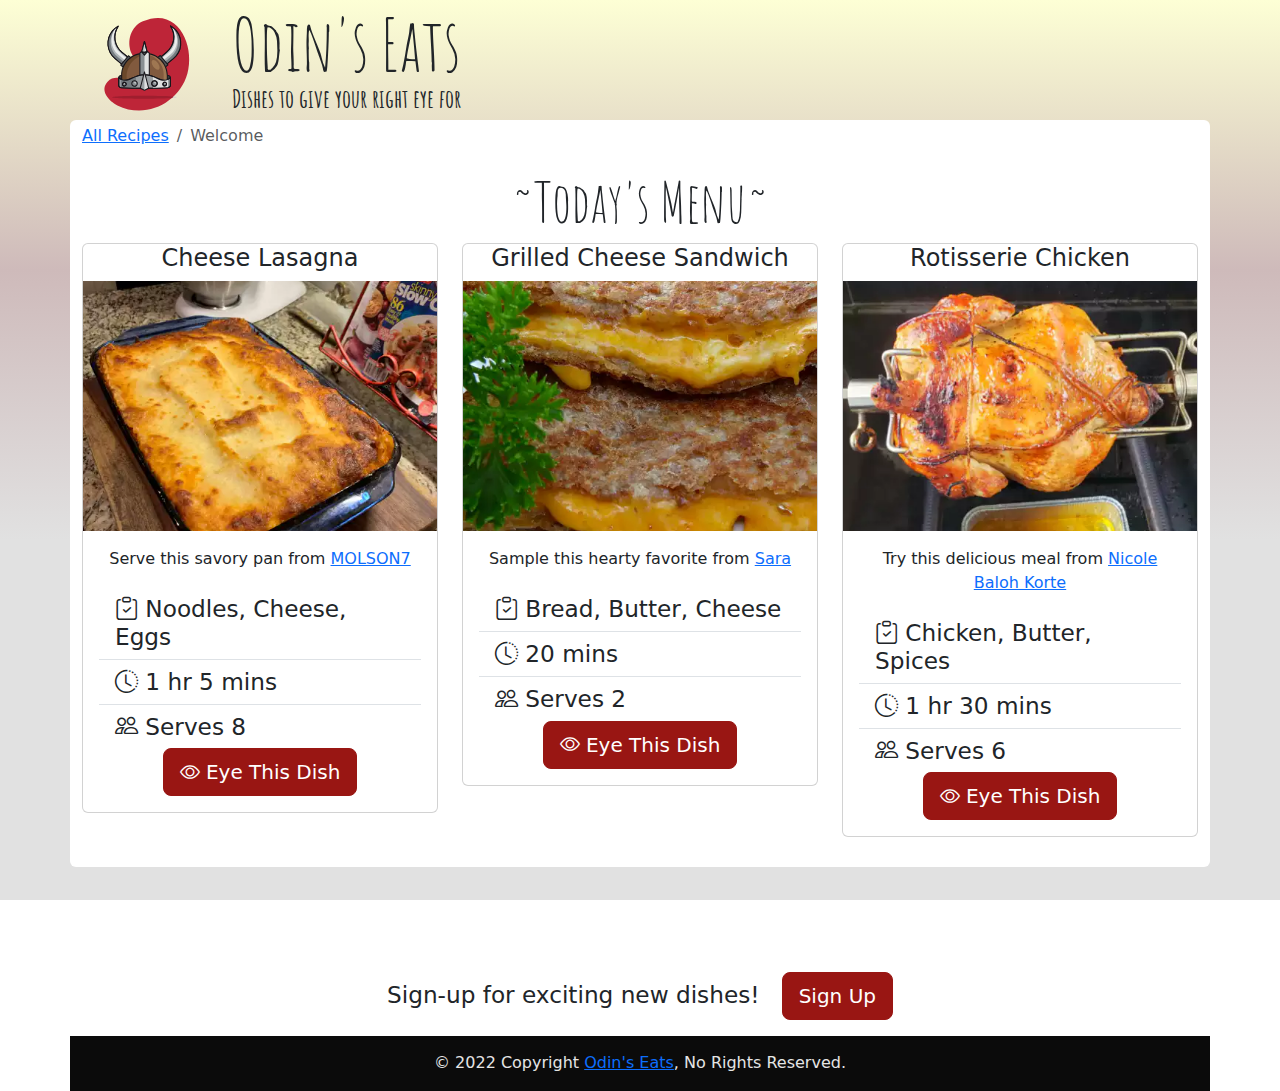
<file: index.html>
<!DOCTYPE html>
<html lang="en">
    <head>
        <meta charset="UTF-8">
        <title>Odin's Eats - Recipes From Valhalla</title>

        <link href='./assets/css/style.css' rel='stylesheet'>
    </head>
    <body id="app">
        <header class="container">
            <div id="logo" class="row">
                <div class="col col-fixed">
                    <img alt="Odin's Eats logo" src="[data-uri]" />
                </div>
                <div class="col col-fluid">
                    <h1>Odin's Eats</h1>
                    <p class="font-styled display-6">Dishes to give your right eye for</p>
                </div>
            </div>
        </header>
        <nav class="container rounded-top bg-white">
            <div class="row">
                <nav aria-label="breadcrumb">
                    <ol class="breadcrumb">
                        <li class="breadcrumb-item"><a href="#">All Recipes</a></li>
                        <li class="breadcrumb-item active" aria-current="page">Welcome</li>
                    </ol>
                </nav>
            </div>
        </nav>
        <section id="content" class="container rounded-bottom bg-white text-center">
            <div class="row">
                <div class="col">
                    <h1 class="font-styled">~Today's Menu~</h1>
                </div>
            </div>
            <div class="row justify-content-center">
                <div class="col col-xl-4 col-md-6 col-12">
                    <div class="card">
                        <h4 class="card-title">Cheese Lasagna</h4>
                        <img class="img-fluid" alt="Card image" src="./assets/images/cheese-lasagna-480.webp">
                        <div class="card-body">
                            <p class="card-text">
                                Serve this savory pan from 
                                <a href="https://www.allrecipes.com/cook/60640" target="_blank">MOLSON7</a>
                            </p>
                            <ul class="list-group list-group-flush text-start">
                                <li class="list-group-item display-6"><i class="bi bi-clipboard-check"></i> Noodles, Cheese, Eggs</li>
                                <li class="list-group-item display-6"><i class="bi bi-clock-history"></i> 1 hr 5 mins</li>
                                <li class="list-group-item display-6"><i class="bi bi-people"></i> Serves 8</li>
                            </ul>
                            <div class="text-center">
                                <a href="./recipes/cheese-lasagna.html" class="btn btn-lg btn-primary" role="button"><i class="bi bi-eye"></i> Eye This Dish</a>
                            </div>
                        </div>
                    </div>
                </div>
                <div class="col col-xl-4 col-md-6 col-12">
                    <div class="card">
                        <h4 class="card-title">Grilled Cheese Sandwich</h4>
                        <img class="img-fluid" alt="Card image" src="./assets/images/grilled-cheese-sandwich-480.webp">
                        <div class="card-body">
                            <p class="card-text">
                                Sample this hearty favorite from 
                                <a href="https://www.allrecipes.com/cook/1744" target="_blank">Sara</a>
                            </p>
                            <ul class="list-group list-group-flush text-start">
                                <li class="list-group-item display-6"><i class="bi bi-clipboard-check"></i> Bread, Butter, Cheese</li>
                                <li class="list-group-item display-6"><i class="bi bi-clock-history"></i> 20 mins</li>
                                <li class="list-group-item display-6"><i class="bi bi-people"></i> Serves 2</li>
                            </ul>
                            <div class="card-text">
                                <a href="./recipes/grilled-cheese-sandwich.html" class="btn btn-lg btn-primary" role="button"><i class="bi bi-eye"></i> Eye This Dish</a>
                            </div>
                        </div>
                    </div>
                </div>
                <div class="col col-xl-4 col-md-6 col-12">
                    <div class="card">
                        <h4 class="card-title">Rotisserie Chicken</h4>
                        <img class="img-fluid" alt="Card image" src="./assets/images/rotisserie-chicken-480.webp">
                        <div class="card-body">
                            <p class="card-text">
                                Try this delicious meal from 
                                <a href="https://www.allrecipes.com/cook/780389">Nicole Baloh Korte</a>
                            </p>
                            <ul class="list-group list-group-flush text-start indent-">
                                <li class="list-group-item display-6"><i class="bi bi-clipboard-check"></i> Chicken, Butter, Spices</li>
                                <li class="list-group-item display-6"><i class="bi bi-clock-history"></i> 1 hr 30 mins</li>
                                <li class="list-group-item display-6"><i class="bi bi-people"></i> Serves 6</li>
                            </ul>
                            <p class="card-text">
                                <a href="./recipes/rotisserie-chicken.html" class="btn btn-lg btn-primary" role="button"><i class="bi bi-eye"></i> Eye This Dish</a>
                            </p>
                        </div>
                    </div>
                </div>
            </div>
        </section>
        <footer class="container rounded-top bg-white">
            <div class="row">
                <div class="col text-center">
                    <p class="display-6">
                        <span>Sign-up for exciting new dishes! </span>&nbsp;
                        <button type="button" class="btn btn-lg btn-primary">Sign Up</button>
                    </p>
                </div>
            </div>
            <div class="row copyright">
                <div class="col text-center">
                    <p>© 2022 Copyright <a href="#">Odin's Eats</a>, No Rights Reserved.</p>
                </div>
            </div>
        </footer>
    </body>
</html>
</file>
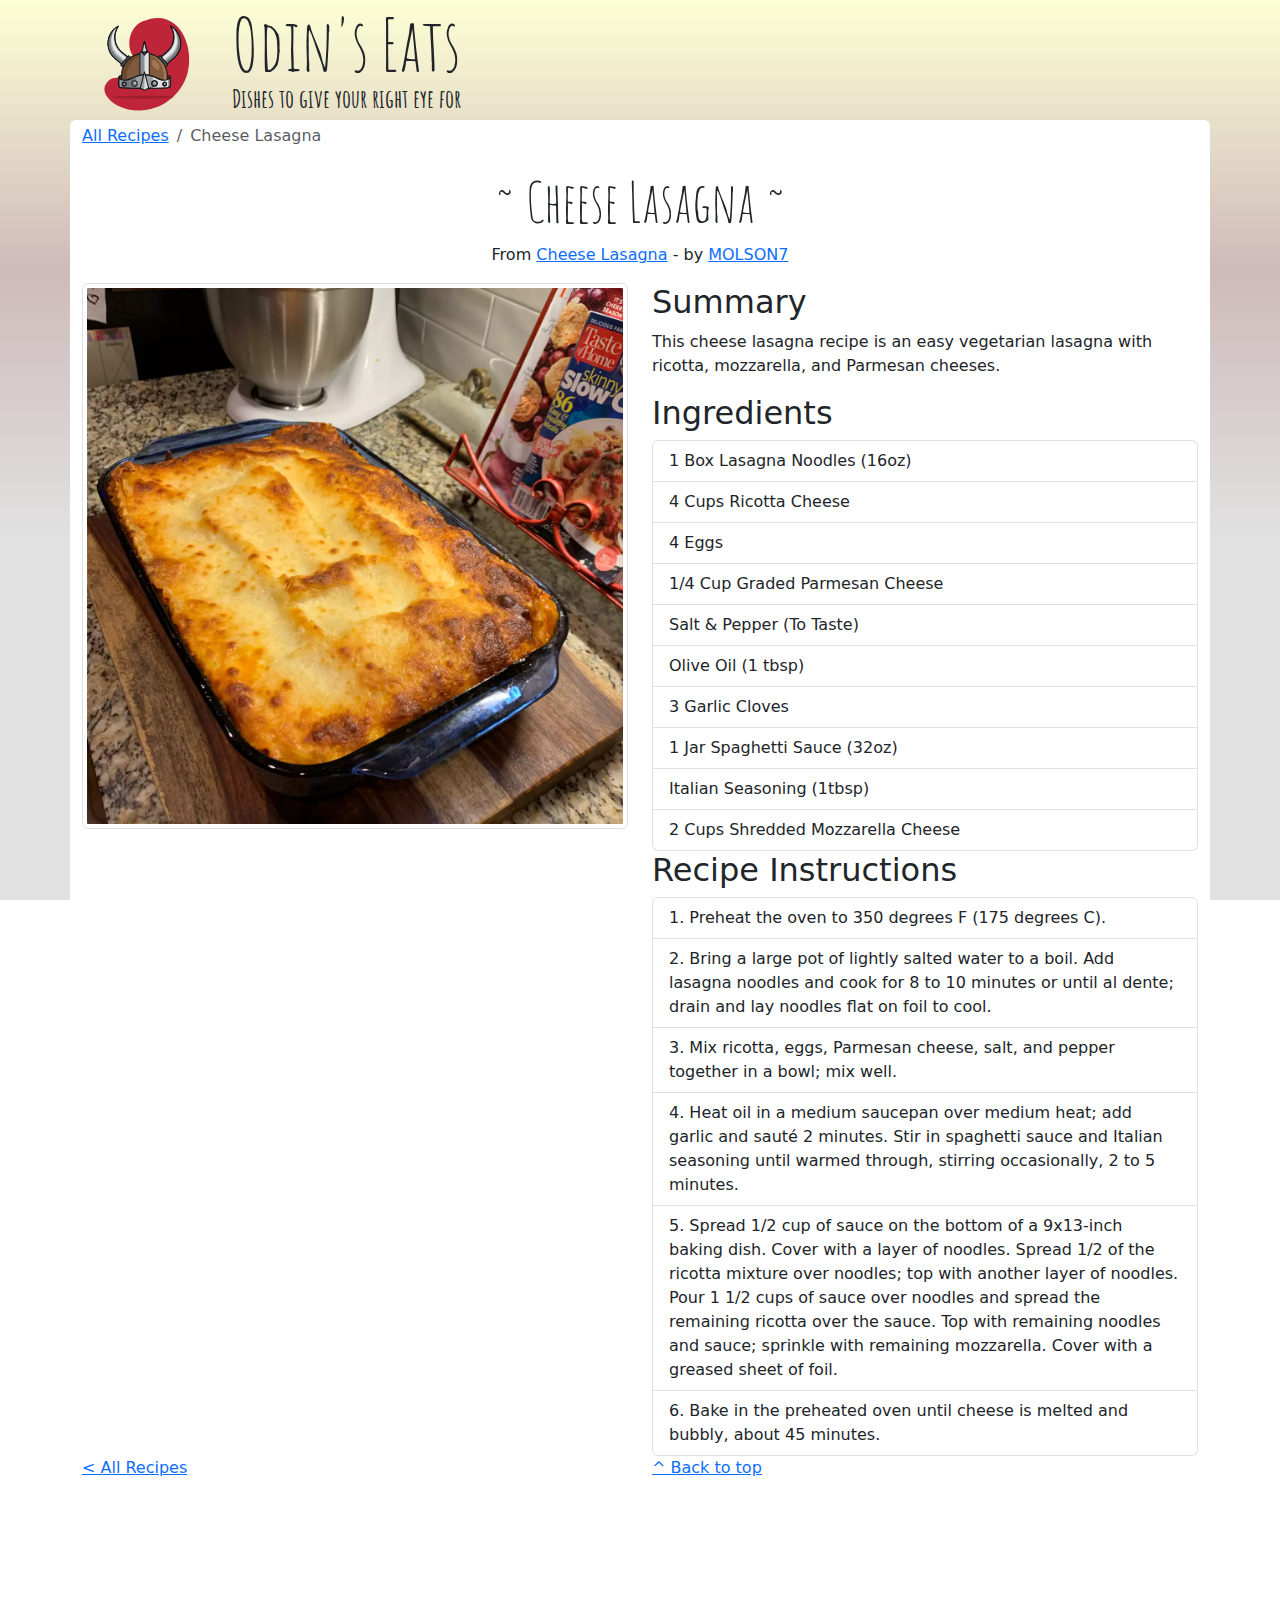
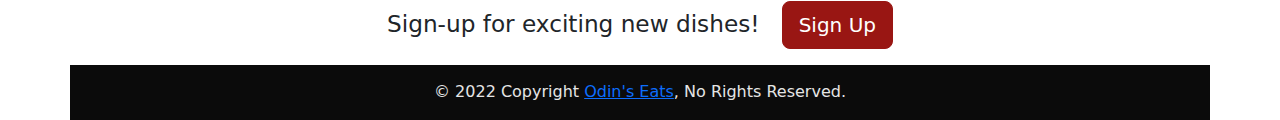
<file: recipes/cheese-lasagna.html>
<!DOCTYPE html>
<html lang="en">
    <head>
        <meta charset="UTF-8">
        <title>Cheese Lasagna</title>

        <link href='../assets/css/style.css' rel='stylesheet'>
    </head>
    <body id="app">
        <header class="container">
            <div id="logo" class="row">
                <div class="col col-fixed">
                    <img alt="Odin's Eats logo" src="[data-uri]" />
                </div>
                <div class="col col-fluid">
                    <h1>Odin's Eats</h1>
                    <p class="font-styled display-6">Dishes to give your right eye for</p>
                </div>
            </div>
        </header>
        <nav class="container rounded-top bg-white">
            <div class="row">
                <nav aria-label="breadcrumb">
                    <ol class="breadcrumb">
                        <li class="breadcrumb-item"><a href="../index.html">All Recipes</a></li>
                        <li class="breadcrumb-item active" aria-current="page">Cheese Lasagna</li>
                    </ol>
                </nav>
            </div>
        </nav>
        <section id="content" class="container rounded-bottom bg-white">
            <div class="row">
                <div class="col text-center">
                    <h1 id="title" class="font-styled">~ Cheese Lasagna ~</h1>
                    <p>From <a href="https://www.allrecipes.com/recipe/19354/cheese-lasagna/" target="_blank">Cheese Lasagna</a> - by <a href="https://www.allrecipes.com/cook/60640">MOLSON7</a></p>
                </div>
            </div>
            <div class="row">
                <div class="col col-md-6 text-center">
                    <img class="img-fluid img-thumbnail" src="../assets/images/cheese-lasagna.webp" alt="a cheese lasagna with a tomato and another green vegetable in the background">
                </div>
                <div class="col col-md-6">
                    <h2>Summary</h2>
                    <p>This cheese lasagna recipe is an easy vegetarian lasagna with ricotta, mozzarella, and Parmesan cheeses.</p>

                    <h2>Ingredients</h2>
                    <ul class="list-group">
                        <li class="list-group-item list-group-item-action">1 Box Lasagna Noodles (16oz)</li>
                        <li class="list-group-item list-group-item-action">4 Cups Ricotta Cheese</li>
                        <li class="list-group-item list-group-item-action">4 Eggs</li>
                        <li class="list-group-item list-group-item-action">1/4 Cup Graded Parmesan Cheese</li>
                        <li class="list-group-item list-group-item-action">Salt & Pepper (To Taste)</li>
                        <li class="list-group-item list-group-item-action">Olive Oil (1 tbsp)</li>
                        <li class="list-group-item list-group-item-action">3 Garlic Cloves</li>
                        <li class="list-group-item list-group-item-action">1 Jar Spaghetti Sauce (32oz)</li>
                        <li class="list-group-item list-group-item-action">Italian Seasoning (1tbsp)</li>
                        <li class="list-group-item list-group-item-action">2 Cups Shredded Mozzarella Cheese</li>
                    </ul>
                    
                    <h2>Recipe Instructions</h2>
                    <ol class="list-group list-group-numbered">
                        <li class="list-group-item list-group-item-action">Preheat the oven to 350 degrees F (175 degrees C).</li>
                        <li class="list-group-item list-group-item-action">Bring a large pot of lightly salted water to a boil. Add lasagna noodles and cook for 8 to 10 minutes or until al dente; drain and lay noodles flat on foil to cool.</li>
                        <li class="list-group-item list-group-item-action">Mix ricotta, eggs, Parmesan cheese, salt, and pepper together in a bowl; mix well.</li>
                        <li class="list-group-item list-group-item-action">Heat oil in a medium saucepan over medium heat; add garlic and sauté 2 minutes. Stir in spaghetti sauce and Italian seasoning until warmed through, stirring occasionally, 2 to 5 minutes.</li>
                        <li class="list-group-item list-group-item-action">Spread 1/2 cup of sauce on the bottom of a 9x13-inch baking dish. Cover with a layer of noodles. Spread 1/2 of the ricotta mixture over noodles; top with another layer of noodles. Pour 1 1/2 cups of sauce over noodles and spread the remaining ricotta over the sauce. Top with remaining noodles and sauce; sprinkle with remaining mozzarella. Cover with a greased sheet of foil.</li>
                        <li class="list-group-item list-group-item-action">Bake in the preheated oven until cheese is melted and bubbly, about 45 minutes.</li>
                    </ol>

                </div>
            </div>
            <div class="row">
                <div class="col">
                    <p><a href="../index.html">&lt; All Recipes</a></p>
                </div>
                <div class="col">
                    <p"><a href="#title">^ Back to top</a></p>
                </div>
            </div>
        </section>
        <div class="container">
            <div class="row">
                <div class="col col-md-12">
                    
                </div>
            </div>
        </div>
        <footer class="container rounded-top bg-white">
            <div class="row">
                <div class="col text-center">
                    <p class="display-6">
                        <span>Sign-up for exciting new dishes! </span>&nbsp;
                        <button type="button" class="btn btn-lg btn-primary">Sign Up</button>
                    </p>
                </div>
            </div>
            <div class="row copyright">
                <div class="col text-center">
                    <p>© 2022 Copyright <a href="#">Odin's Eats</a>, No Rights Reserved.</p>
                </div>
            </div>
        </footer>
    </body>
</html>
</file>
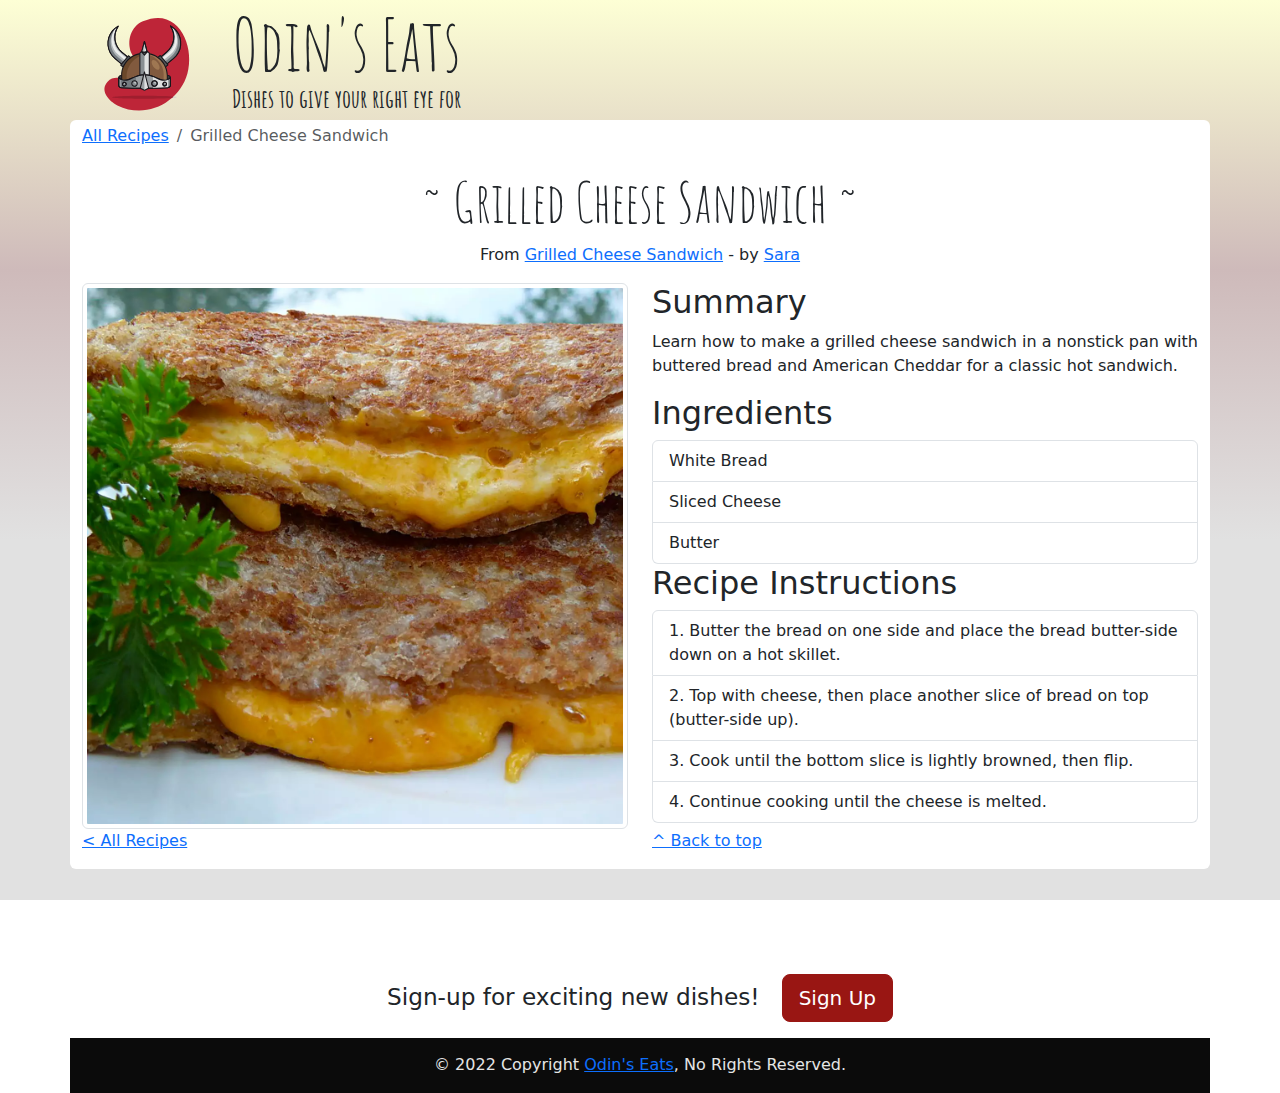
<file: recipes/grilled-cheese-sandwich.html>
<!DOCTYPE html>
<html lang="en">
    <head>
        <meta charset="UTF-8">
        <title>Grilled Cheese Sandwich</title>

        <link href='../assets/css/style.css' rel='stylesheet'>
    </head>
    <body id="app">
        <header class="container">
            <div id="logo" class="row">
                <div class="col col-fixed">
                    <img alt="Odin's Eats logo" src="[data-uri]" />
                </div>
                <div class="col col-fluid">
                    <h1>Odin's Eats</h1>
                    <p class="font-styled display-6">Dishes to give your right eye for</p>
                </div>
            </div>
        </header>
        <nav class="container rounded-top bg-white">
            <div class="row">
                <nav aria-label="breadcrumb">
                    <ol class="breadcrumb">
                        <li class="breadcrumb-item"><a href="../index.html">All Recipes</a></li>
                        <li class="breadcrumb-item active" aria-current="page">Grilled Cheese Sandwich</li>
                    </ol>
                </nav>
            </div>
        </nav>
        <section id="content" class="container rounded-bottom bg-white">
            <div class="row">
                <div class="col text-center">
                    <h1 id="title" class="font-styled">~ Grilled Cheese Sandwich ~</h1>
                    <p>From <a href="https://www.allrecipes.com/recipe/23891/grilled-cheese-sandwich/" target="_blank">Grilled Cheese Sandwich</a> - by <a href="https://www.allrecipes.com/cook/1744">Sara</a></p>
                </div>
            </div>
            <div class="row">
                <div class="col col-md-6 text-center">
                    <img class="img-fluid img-thumbnail" src="../assets/images/grilled-cheese-sandwich.webp" alt="a grilled cheese sandwich, cut in half, stacked, and decorated with a sprig of parsley">
                </div>
                <div class="col col-md-6">
                    <h2>Summary</h2>
                    <p>Learn how to make a grilled cheese sandwich in a nonstick pan with buttered bread and American Cheddar for a classic hot sandwich.</p>

                    <h2>Ingredients</h2>
                    <ul class="list-group">
                        <li class="list-group-item list-group-item-action">White Bread</li>
                        <li class="list-group-item list-group-item-action">Sliced Cheese</li>
                        <li class="list-group-item list-group-item-action">Butter</li>
                    </ul>
                    
                    <h2>Recipe Instructions</h2>
                    <ol class="list-group list-group-numbered">
                        <li class="list-group-item list-group-item-action">Butter the bread on one side and place the bread butter-side down on a hot skillet.</li>
                        <li class="list-group-item list-group-item-action">Top with cheese, then place another slice of bread on top (butter-side up).</li>
                        <li class="list-group-item list-group-item-action">Cook until the bottom slice is lightly browned, then flip.</li>
                        <li class="list-group-item list-group-item-action">Continue cooking until the cheese is melted.</li>
                    </ol>

                </div>
            </div>
            <div class="row">
                <div class="col">
                    <p><a href="../index.html">&lt; All Recipes</a></p>
                </div>
                <div class="col">
                    <p"><a href="#title">^ Back to top</a></p>
                </div>
            </div>
        </section>
        <div class="container">
            <div class="row">
                <div class="col col-md-12">
                    
                </div>
            </div>
        </div>
        <footer class="container rounded-top bg-white">
            <div class="row">
                <div class="col text-center">
                    <p class="display-6">
                        <span>Sign-up for exciting new dishes! </span>&nbsp;
                        <button type="button" class="btn btn-lg btn-primary">Sign Up</button>
                    </p>
                </div>
            </div>
            <div class="row copyright">
                <div class="col text-center">
                    <p>© 2022 Copyright <a href="#">Odin's Eats</a>, No Rights Reserved.</p>
                </div>
            </div>
        </footer>
    </body>
</html>
</file>
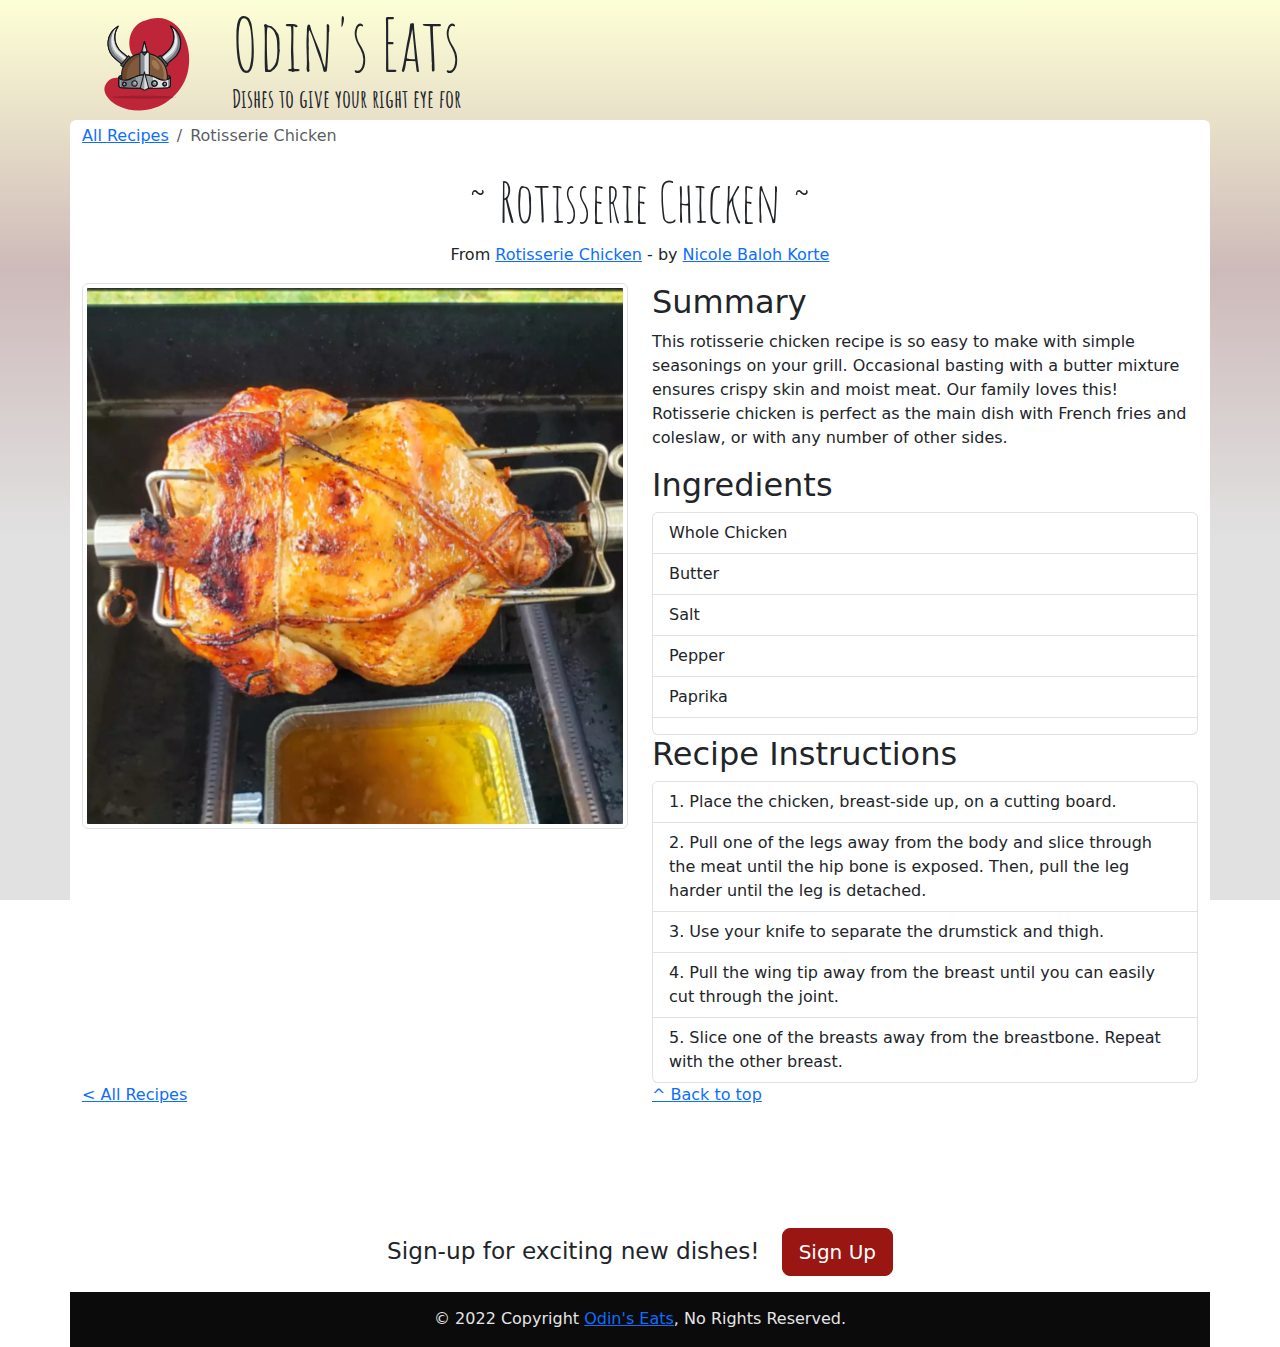
<file: recipes/rotisserie-chicken.html>
<!DOCTYPE html>
<html lang="en">
    <head>
        <meta charset="UTF-8">
        <title>Rotisserie Chicken</title>

        <link href='../assets/css/style.css' rel='stylesheet'>
    </head>
    <body id="app">
        <header class="container">
            <div id="logo" class="row">
                <div class="col col-fixed">
                    <img alt="Odin's Eats logo" src="[data-uri]" />
                </div>
                <div class="col col-fluid">
                    <h1>Odin's Eats</h1>
                    <p class="font-styled display-6">Dishes to give your right eye for</p>
                </div>
            </div>
        </header>
        <nav class="container rounded-top bg-white">
            <div class="row">
                <nav aria-label="breadcrumb">
                    <ol class="breadcrumb">
                        <li class="breadcrumb-item"><a href="../index.html">All Recipes</a></li>
                        <li class="breadcrumb-item active" aria-current="page">Rotisserie Chicken</li>
                    </ol>
                </nav>
            </div>
        </nav>
        <section id="content" class="container rounded-bottom bg-white">
            <div class="row">
                <div class="col text-center">
                    <h1 id="title" class="font-styled">~ Rotisserie Chicken ~</h1>
                    <p>From <a href="https://www.allrecipes.com/recipe/93168/rotisserie-chicken/" target="_blank">Rotisserie Chicken</a> - by <a href="https://www.allrecipes.com/cook/780389">Nicole Baloh Korte</a></p>
                </div>
            </div>
            <div class="row">
                <div class="col col-md-6 text-center">
                    <img class="img-fluid img-thumbnail" src="../assets/images/rotisserie-chicken.webp" alt="a whole chicken being cooked rotisserie style">
                </div>
                <div class="col col-md-6">
                    <h2>Summary</h2>
                    <p>This rotisserie chicken recipe is so easy to make with simple seasonings on your grill. Occasional basting with a butter mixture ensures crispy skin and moist meat. Our family loves this! Rotisserie chicken is perfect as the main dish with French fries and coleslaw, or with any number of other sides.</p>

                    <h2>Ingredients</h2>
                    <ul class="list-group">
                        <li class="list-group-item list-group-item-action">Whole Chicken</li>
                        <li class="list-group-item list-group-item-action">Butter</li>
                        <li class="list-group-item list-group-item-action">Salt</li>
                        <li class="list-group-item list-group-item-action">Pepper</li>
                        <li class="list-group-item list-group-item-action">Paprika</li>
                        <li class="list-group-item list-group-item-action"></li>
                    </ul>
                    
                    <h2>Recipe Instructions</h2>
                    <ol class="list-group list-group-numbered">
                        <li class="list-group-item list-group-item-action">Place the chicken, breast-side up, on a cutting board.</li>
                        <li class="list-group-item list-group-item-action">Pull one of the legs away from the body and slice through the meat until the hip bone is exposed. Then, pull the leg harder until the leg is detached.</li>
                        <li class="list-group-item list-group-item-action">Use your knife to separate the drumstick and thigh.</li>
                        <li class="list-group-item list-group-item-action">Pull the wing tip away from the breast until you can easily cut through the joint.</li>
                        <li class="list-group-item list-group-item-action">Slice one of the breasts away from the breastbone. Repeat with the other breast.</li>
                    </ol>

                </div>
            </div>
            <div class="row">
                <div class="col">
                    <p><a href="../index.html">&lt; All Recipes</a></p>
                </div>
                <div class="col">
                    <p"><a href="#title">^ Back to top</a></p>
                </div>
            </div>
        </section>
        <div class="container">
            <div class="row">
                <div class="col col-md-12">
                    
                </div>
            </div>
        </div>
        <footer class="container rounded-top bg-white">
            <div class="row">
                <div class="col text-center">
                    <p class="display-6">
                        <span>Sign-up for exciting new dishes! </span>&nbsp;
                        <button type="button" class="btn btn-lg btn-primary">Sign Up</button>
                    </p>
                </div>
            </div>
            <div class="row copyright">
                <div class="col text-center">
                    <p>© 2022 Copyright <a href="#">Odin's Eats</a>, No Rights Reserved.</p>
                </div>
            </div>
        </footer>
    </body>
</html>
</file>
<file: assets/css/style.css>
/* Imports */
@import url("https://cdn.jsdelivr.net/npm/bootstrap@5.2/dist/css/bootstrap.css");
@import url("https://cdn.jsdelivr.net/npm/bootstrap-icons@1.9.1/font/bootstrap-icons.css");
@import url('https://fonts.googleapis.com/css2?family=Amatic+SC&display=swap');

/* Custom Variables & Bootstrap Overrides */
:root {
    --jg-color-font: #991613;
    --jg-color-font-accent: #C62D42;
    --bs-link-color: var(--jg-color-font);
    --bs-link-hover-color: var(--jg-color-font-accent);
    --bs-body-font-weight: 400;
}
.display-6 {font-size: calc(24px + (16 - 24) * ((100vw - 576px) / (7680 - 576)));}
.btn-primary {
    --bs-btn-bg: var(--jg-color-font);
    --bs-btn-border-color: var(--jg-color-font);
    --bs-btn-hover-border-color: var(--jg-color-font);
    --bs-btn-active-bg: var(--jg-color-font);
    --bs-btn-active-border-color: var(--jg-color-font);
    --bs-btn-disabled-bg: var(--jg-color-font);
    --bs-btn-disabled-border-color: var(--jg-color-font);
    --bs-btn-hover-bg: var(--jg-color-font-accent);
}
.card {margin-bottom: 30px;}
.card > .img-fluid {
    max-height: 250px;
    object-fit: cover;
}
.font-styled {
    font-family: 'Amatic SC', cursive;
    font-size: 3.5rem;
}

/* DOM */
#app {
    background: rgb(225,225,225);
    background: -moz-linear-gradient(0deg, rgba(225,225,225,1) 40%, rgba(206,186,186,1) 70%, rgba(253,255,213,1) 100%);
    background: -webkit-linear-gradient(0deg, rgba(225,225,225,1) 40%, rgba(206,186,186,1) 70%, rgba(253,255,213,1) 100%);
    background: linear-gradient(0deg, rgba(225,225,225,1) 40%, rgba(206,186,186,1) 70%, rgba(253,255,213,1) 100%);
    filter: progid:DXImageTransform.Microsoft.gradient(startColorstr="#e1e1e1",endColorstr="#fdffd5",GradientType=1);
    background-attachment: fixed;
}
header {padding: 0;}
nav {line-height: 2;}
#logo > .col {height: 120px;}
#logo > .col-fixed {max-width: 150px;}
#logo > .col-fluid {
    flex-grow: 1;
    max-width: calc(100% - 150px);
}
#logo img {
    max-width: 150px;
    transition: 0.2s ease-in-out all;
}
#logo img:hover {transform: scale(1.1);}
#logo h1 {
    font-family: 'Amatic SC', cursive;
    font-size: 72px;
    line-height: 1.25;
    margin: 0;
}
#logo p {
    font-size: 25px;
    font-weight: 600;
    line-height: 0.75;
}
footer {
    margin-top: 75px;
    padding-top: 30px;
}
.copyright {
    padding-top: 15px;
    color: #e5e5e5;
    background-color: #0b0b0b;
}
</file>
